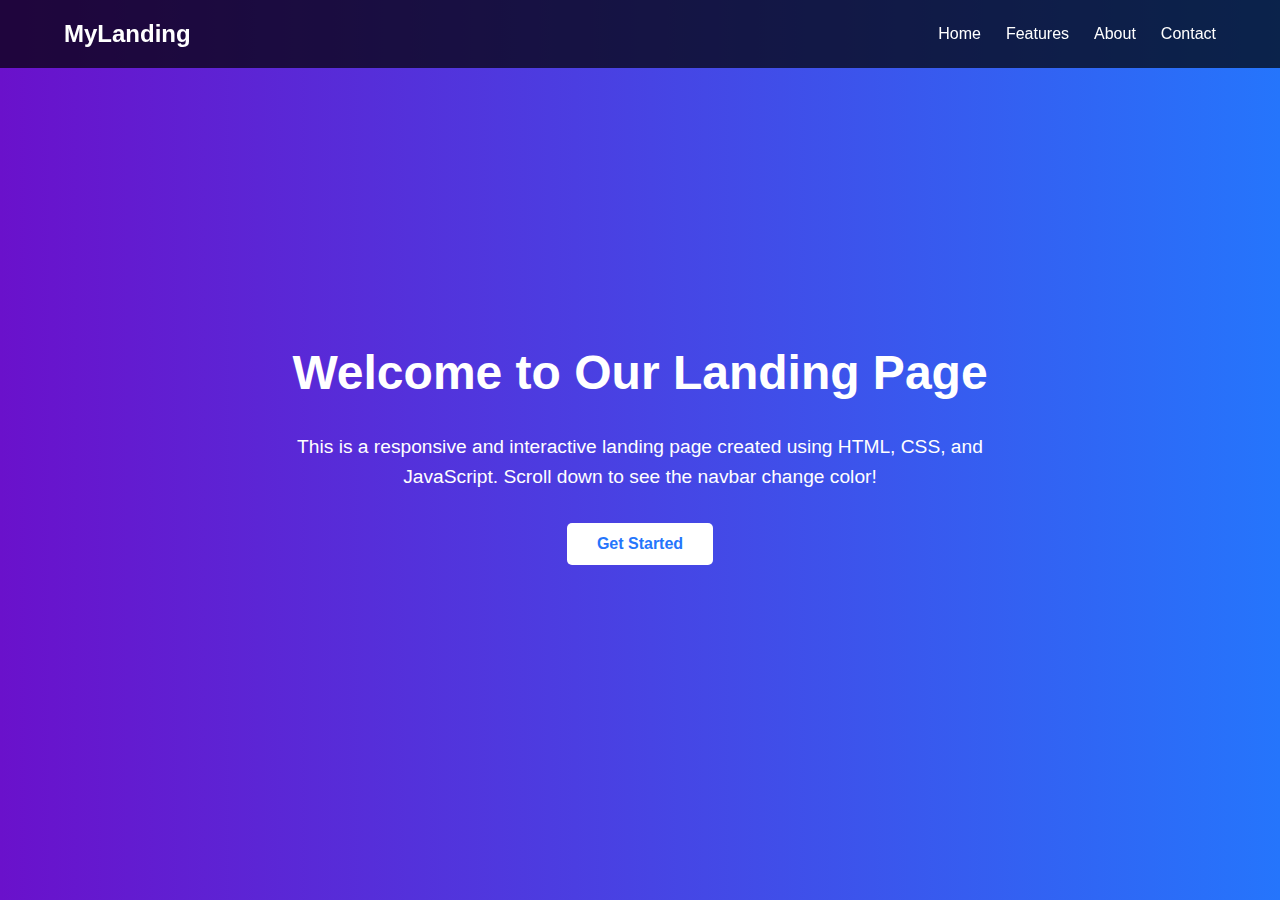
<file: landingpage/index.html>
<!DOCTYPE html>
<html lang="en">
<head>
  <meta charset="UTF-8" />
  <meta name="viewport" content="width=device-width, initial-scale=1.0"/>
  <title>Responsive Landing Page</title>
  <style>
    * {
      margin: 0;
      padding: 0;
      box-sizing: border-box;
    }

    body {
      font-family: 'Segoe UI', sans-serif;
      line-height: 1.6;
      background: linear-gradient(to right, #6a11cb, #2575fc);
      color: #fff;
    }

    header {
      position: fixed;
      width: 100%;
      background-color: rgba(0, 0, 0, 0.7);
      padding: 15px 0;
      z-index: 999;
      transition: background-color 0.4s ease;
    }

    header.scrolled {
      background-color: #000;
      box-shadow: 0 2px 10px rgba(0, 0, 0, 0.3);
    }

    nav {
      width: 90%;
      max-width: 1200px;
      margin: auto;
      display: flex;
      justify-content: space-between;
      align-items: center;
    }

    nav .logo {
      font-size: 24px;
      font-weight: bold;
      color: #fff;
    }

    nav ul {
      list-style: none;
      display: flex;
      gap: 25px;
    }

    nav ul li a {
      color: #fff;
      text-decoration: none;
      font-weight: 500;
      transition: color 0.3s ease;
    }

    nav ul li a:hover {
      color: #ffd700;
    }

    .hero {
      height: 100vh;
      display: flex;
      align-items: center;
      justify-content: center;
      text-align: center;
      padding: 0 20px;
    }

    .hero-content {
      max-width: 700px;
    }

    .hero h1 {
      font-size: 3rem;
      margin-bottom: 20px;
    }

    .hero p {
      font-size: 1.2rem;
      margin-bottom: 30px;
    }

    .btn {
      padding: 12px 30px;
      background-color: #fff;
      color: #2575fc;
      font-size: 1rem;
      font-weight: bold;
      border: none;
      border-radius: 5px;
      cursor: pointer;
      transition: 0.3s ease;
    }

    .btn:hover {
      background-color: #ffd700;
      color: #000;
    }

    @media (max-width: 768px) {
      nav ul {
        flex-direction: column;
        background-color: #000;
        position: absolute;
        top: 60px;
        left: -100%;
        width: 100%;
        transition: left 0.3s ease;
      }

      nav ul.show {
        left: 0;
      }

      .menu-toggle {
        display: block;
        cursor: pointer;
        color: #fff;
        font-size: 24px;
      }

      nav .logo {
        font-size: 20px;
      }
    }

    .menu-toggle {
      display: none;
    }
  </style>
</head>
<body>

  <header id="navbar">
    <nav>
      <div class="logo">MyLanding</div>
      <div class="menu-toggle" onclick="toggleMenu()">☰</div>
      <ul id="nav-links">
        <li><a href="#">Home</a></li>
        <li><a href="#">Features</a></li>
        <li><a href="#">About</a></li>
        <li><a href="#">Contact</a></li>
      </ul>
    </nav>
  </header>

  <section class="hero">
    <div class="hero-content">
      <h1>Welcome to Our Landing Page</h1>
      <p>This is a responsive and interactive landing page created using HTML, CSS, and JavaScript. Scroll down to see the navbar change color!</p>
      <button class="btn">Get Started</button>
    </div>
  </section>

  <script>
    const navbar = document.getElementById("navbar");
    const navLinks = document.getElementById("nav-links");

    window.addEventListener("scroll", () => {
      if (window.scrollY > 50) {
        navbar.classList.add("scrolled");
      } else {
        navbar.classList.remove("scrolled");
      }
    });

    function toggleMenu() {
      navLinks.classList.toggle("show");
    }
  </script>
</body>
</html>
</file>
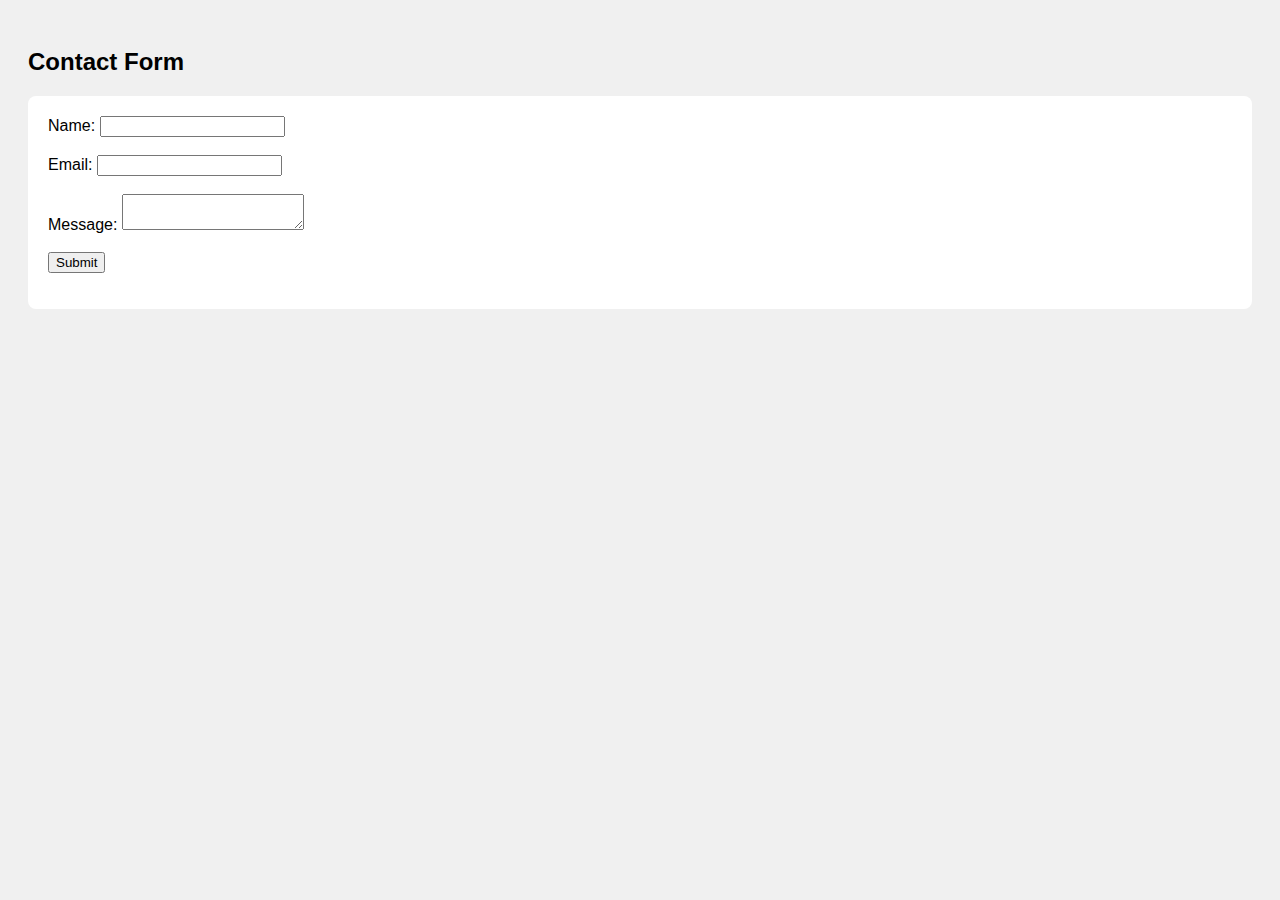
<file: DOM manipulation/Dommanipulation.html>
<!-- index.html -->
<!DOCTYPE html>
<html lang="en">
<head>
  <meta charset="UTF-8" />
  <meta name="viewport" content="width=device-width, initial-scale=1.0"/>
  <title>Portfolio Form</title>
  <style>
    body { font-family: Arial; padding: 20px; background: #f0f0f0; }
    form { background: #fff; padding: 20px; border-radius: 8px; }
    .error { color: red; }
  </style>
</head>
<body>
  <h2>Contact Form</h2>
  <form id="contactForm">
    <label>Name: <input type="text" id="name" required /></label><br /><br />
    <label>Email: <input type="email" id="email" required /></label><br /><br />
    <label>Message: <textarea id="message" required></textarea></label><br /><br />
    <button type="submit">Submit</button>
    <p id="status"></p>
  </form>

  <script>
    const form = document.getElementById("contactForm");
    const status = document.getElementById("status");

    function validateEmail(email) {
      return /^[^\\s@]+@[^\\s@]+\\.[^\\s@]+$/.test(email);
    }

    form.addEventListener("submit", function (e) {
      e.preventDefault();
      const name = document.getElementById("name").value.trim();
      const email = document.getElementById("email").value.trim();
      const message = document.getElementById("message").value.trim();

      if (!name || !email || !message) {
        status.textContent = "All fields are required.";
        status.className = "error";
        return;
      }

      if (!validateEmail(email)) {
        status.textContent = "Invalid email format.";
        status.className = "error";
        return;
      }

      status.textContent = "Form submitted successfully!";
      status.className = "";
      form.reset();
    });
  </script>
</body>
</html>
</file>
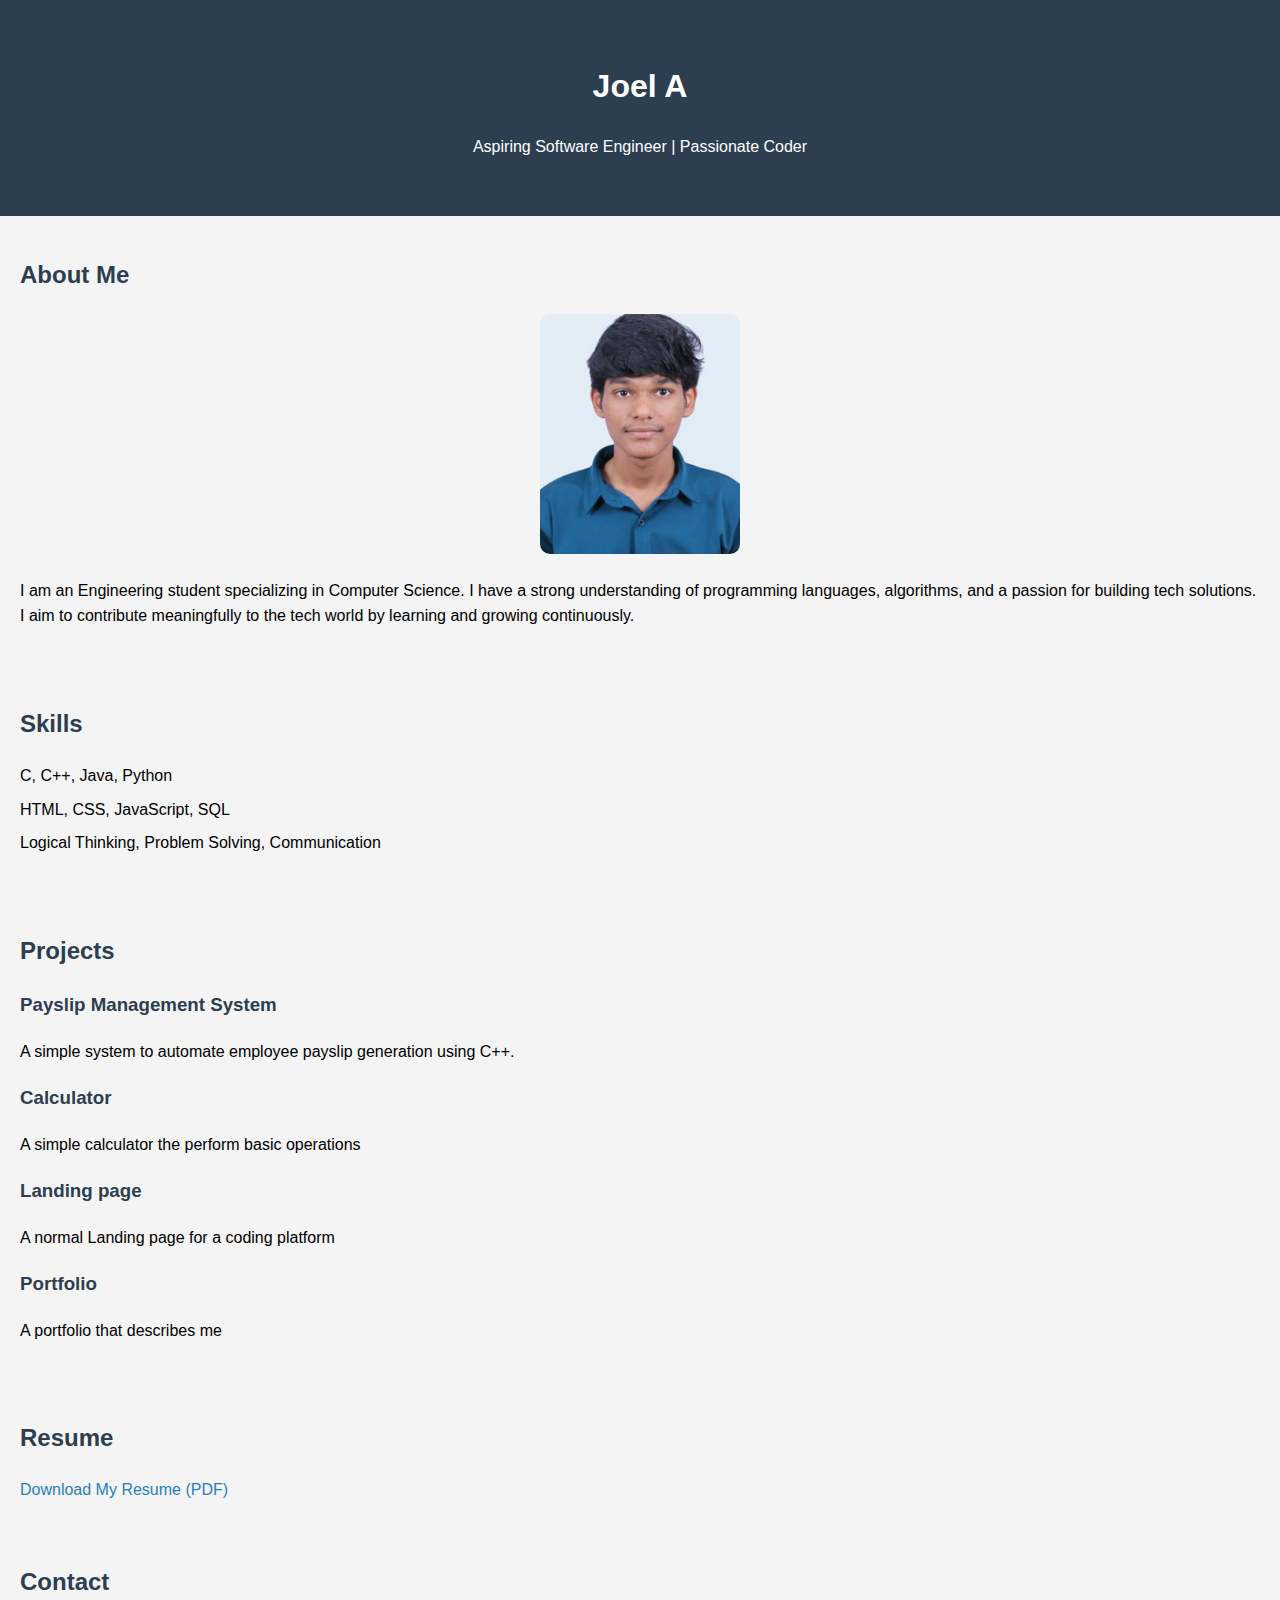
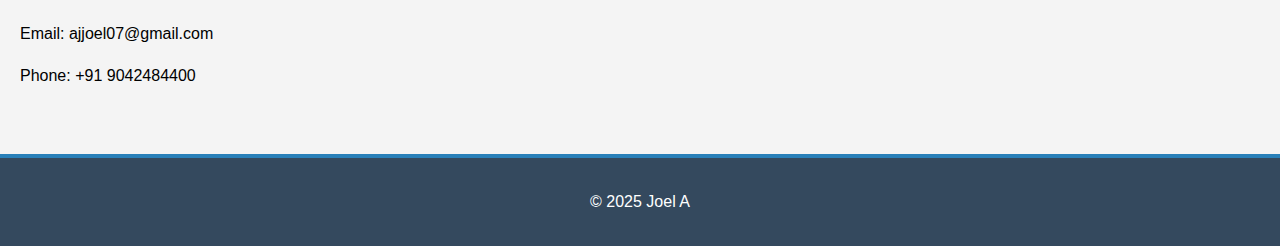
<file: Portfolio/portfolio1.html>
<!DOCTYPE html>
<html lang="en">
<head>
  <meta charset="UTF-8">
  <meta name="viewport" content="width=device-width, initial-scale=1.0">
  <title>Joel A | Portfolio</title>
  <link rel="stylesheet" href="portfolio1.css">
</head>
<body>
  <header>
    <h1 style="color: white;">Joel A</h1>
    <p>Aspiring Software Engineer | Passionate Coder</p>
  </header>

  <section id="about">
    <h2>About Me</h2>
    <center>    <img src="joel.jpg.png" alt="Joel A" width="200"></center>
    <p>I am an Engineering student specializing in Computer Science. I have a strong understanding of programming languages, algorithms, and a passion for building tech solutions. I aim to contribute meaningfully to the tech world by learning and growing continuously.</p>
  </section>

  <section id="skills">
    <h2>Skills</h2>
    <ul>
      <li>C, C++, Java, Python</li>
      <li>HTML, CSS, JavaScript, SQL</li>
      <li>Logical Thinking, Problem Solving, Communication</li>
    </ul>
  </section>

  <section id="projects">
    <h2>Projects</h2>
    <div>
      <h3>Payslip Management System</h3>
      <p>A simple system to automate employee payslip generation using C++.</p>
      <h3>Calculator</h3>
      <p>A simple calculator the perform basic operations</p>
      <h3>Landing page</h3>
      <p>A normal Landing page for a coding platform</p>
      <h3>Portfolio</h3>
      <p>A portfolio that describes me</p>
    </div>
  </section>

  <section id="resume">
    <h2>Resume</h2>
    <a href="Joel CV Resume.pdf" download>Download My Resume (PDF)</a>
  </section>

  <section id="contact">
    <h2>Contact</h2>
    <p>Email: ajjoel07@gmail.com</p>
    <p>Phone: +91 9042484400</p>
  </section>

  <footer>
    <p>&copy; 2025 Joel A </p>
  </footer>
</body>
</html>
</file>
<file: Portfolio/portfolio1.css>
body {
    margin: 0;
    font-family:sans-serif;
    background-color: #f4f4f4;
    color: #333;
    line-height: 1.6;
  }
  
  header, section, footer {
    color: black;
    padding: 20px;
  }
  
  header {
    background-color: #2c3e50;
    color: white;
    text-align: center;
    padding: 40px 20px;
  }
  
  h1, h2, h3 {
    color: #2c3e50;
  }
  
  img {
    border-radius: 10px;
    max-width: 100%;
    height: auto;
  }
  
  ul {
    list-style-type: none;
    padding: 0;
  }
  
  ul li {
    margin: 8px 0;
  }
  
  a {
    color: #2980b9;
    text-decoration: none;
  }
  
  a:hover {
    text-decoration: underline;
  }
  
  footer {
    background-color: #34495e;
    color: white;
    text-align: center;
    padding: 15px;
    margin-top: 30px;
    border-top: 4px solid #2980b9;
  }
</file>
